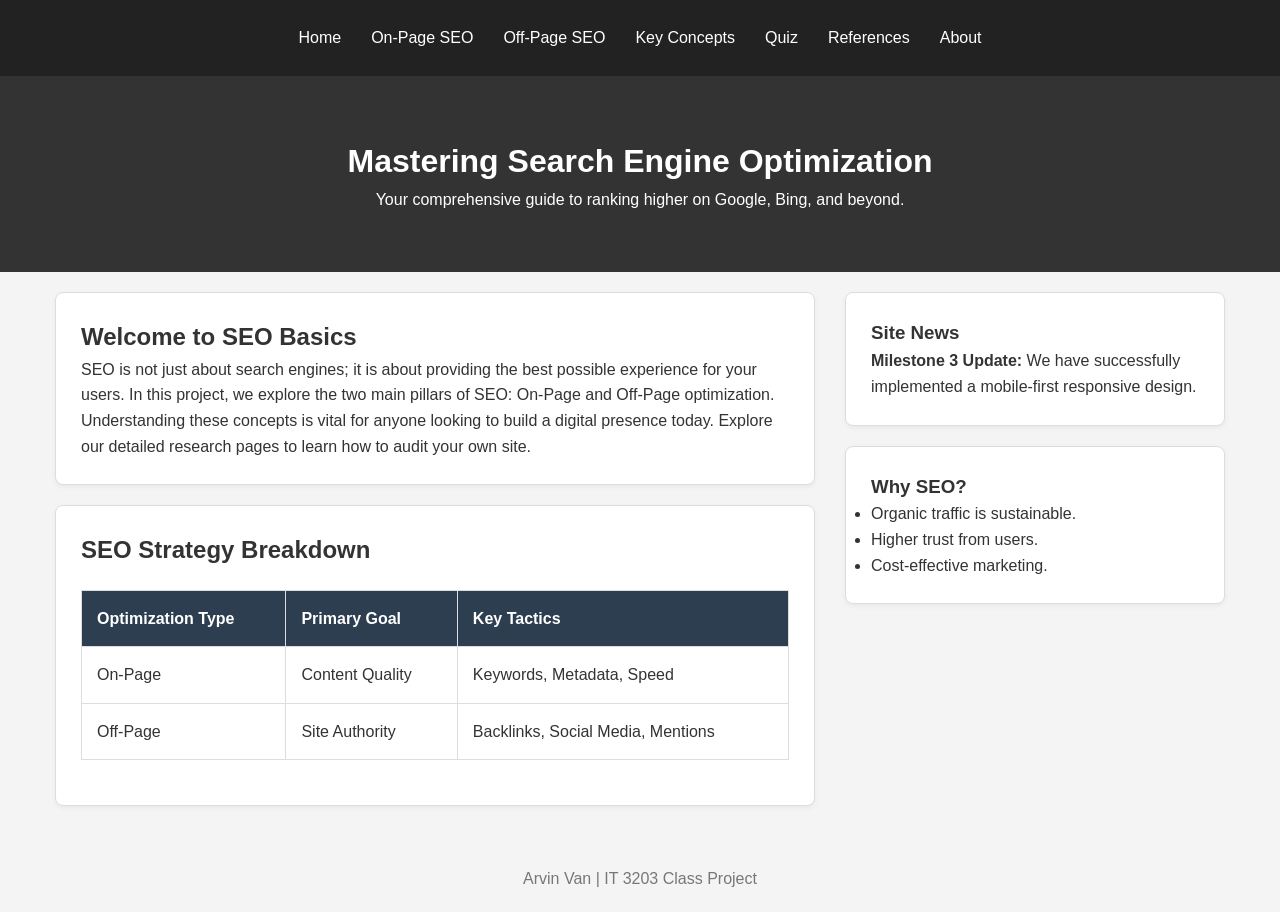
<file: index.html>
<!DOCTYPE html>
<html lang="en">
<head>
    <meta charset="UTF-8">
    <meta name="viewport" content="width=device-width, initial-scale=1.0">
    <title>Mastering SEO | IT 3203 Project</title>
    <link rel="stylesheet" href="style.css">
    <script src="js/quiz.js" defer></script>
</head>
<body>
    <nav>
        <div class="menu-toggle" onclick="toggleMenu()">Menu &#9776;</div>
        <ul id="nav-list">
            <li><a href="index.html">Home</a></li>
            <li><a href="topic1.html">On-Page SEO</a></li>
            <li><a href="topic2.html">Off-Page SEO</a></li>
            <li><a href="concepts.html">Key Concepts</a></li>
            <li><a href="quiz.html">Quiz</a></li>
            <li><a href="references.html">References</a></li>
            <li><a href="about.html">About</a></li>
        </ul>
    </nav>
    <header>
        <h1>Mastering Search Engine Optimization</h1>
        <p>Your comprehensive guide to ranking higher on Google, Bing, and beyond.</p>
    </header>
    <main class="main-grid">
        <div class="content-area">
            <section>
                <h2>Welcome to SEO Basics</h2>
                <p>SEO is not just about search engines; it is about providing the best possible experience for your users. In this project, we explore the two main pillars of SEO: On-Page and Off-Page optimization.</p>
                <p>Understanding these concepts is vital for anyone looking to build a digital presence today. Explore our detailed research pages to learn how to audit your own site.</p>
            </section>
            <section>
                <h2>SEO Strategy Breakdown</h2>
                <div class="table-wrapper">
                    <table>
                        <tr><th>Optimization Type</th><th>Primary Goal</th><th>Key Tactics</th></tr>
                        <tr><td>On-Page</td><td>Content Quality</td><td>Keywords, Metadata, Speed</td></tr>
                        <tr><td>Off-Page</td><td>Site Authority</td><td>Backlinks, Social Media, Mentions</td></tr>
                    </table>
                </div>
            </section>
        </div>
        <aside>
            <section>
                <h3>Site News</h3>
                <p><strong>Milestone 3 Update:</strong> We have successfully implemented a mobile-first responsive design.</p>
            </section>
            <section>
                <h3>Why SEO?</h3>
                <ul>
                    <li>Organic traffic is sustainable.</li>
                    <li>Higher trust from users.</li>
                    <li>Cost-effective marketing.</li>
                </ul>
            </section>
        </aside>
    </main>
    <footer>
        <p>Arvin Van | IT 3203 Class Project</p>
    </footer>
</body>
</html>
</file>
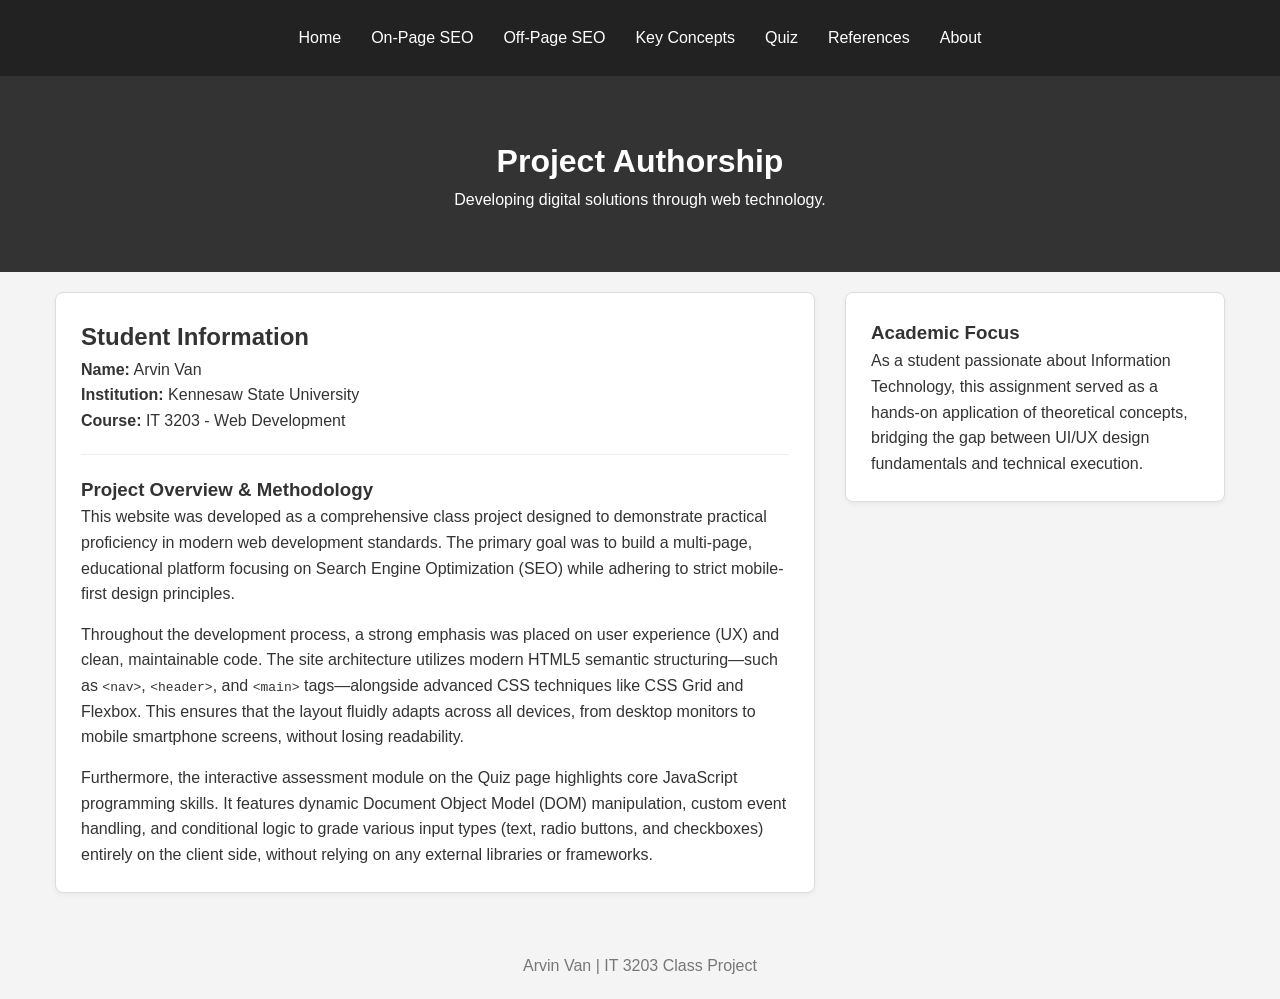
<file: about.html>
<!DOCTYPE html>
<html lang="en">
<head>
    <meta charset="UTF-8">
    <meta name="viewport" content="width=device-width, initial-scale=1.0">
    <title>About | Project Author</title>
    <link rel="stylesheet" href="style.css">
    <script src="js/quiz.js" defer></script>
</head>
<body>
    <nav>
        <div class="menu-toggle" onclick="toggleMenu()">Menu &#9776;</div>
        <ul id="nav-list">
            <li><a href="index.html">Home</a></li>
            <li><a href="topic1.html">On-Page SEO</a></li>
            <li><a href="topic2.html">Off-Page SEO</a></li>
            <li><a href="concepts.html">Key Concepts</a></li>
            <li><a href="quiz.html">Quiz</a></li>
            <li><a href="references.html">References</a></li>
            <li><a href="about.html">About</a></li>
        </ul>
    </nav>
    
    <header>
        <h1>Project Authorship</h1>
        <p>Developing digital solutions through web technology.</p>
    </header>

    <main class="main-grid">
        <section>
            <h2>Student Information</h2>
            <p><strong>Name:</strong> Arvin Van</p>
            <p><strong>Institution:</strong> Kennesaw State University</p>
            <p><strong>Course:</strong> IT 3203 - Web Development</p>
            
            <hr style="margin: 20px 0; border: 0; border-top: 1px solid #eee;">
            
            <h3>Project Overview & Methodology</h3>
            <p style="margin-bottom: 15px;">This website was developed as a comprehensive class project designed to demonstrate practical proficiency in modern web development standards. The primary goal was to build a multi-page, educational platform focusing on Search Engine Optimization (SEO) while adhering to strict mobile-first design principles.</p>
            
            <p style="margin-bottom: 15px;">Throughout the development process, a strong emphasis was placed on user experience (UX) and clean, maintainable code. The site architecture utilizes modern HTML5 semantic structuring—such as <code>&lt;nav&gt;</code>, <code>&lt;header&gt;</code>, and <code>&lt;main&gt;</code> tags—alongside advanced CSS techniques like CSS Grid and Flexbox. This ensures that the layout fluidly adapts across all devices, from desktop monitors to mobile smartphone screens, without losing readability.</p>

            <p>Furthermore, the interactive assessment module on the Quiz page highlights core JavaScript programming skills. It features dynamic Document Object Model (DOM) manipulation, custom event handling, and conditional logic to grade various input types (text, radio buttons, and checkboxes) entirely on the client side, without relying on any external libraries or frameworks.</p>
        </section>

        <aside>
            <section>
                <h3>Academic Focus</h3>
                <p>As a student passionate about Information Technology, this assignment served as a hands-on application of theoretical concepts, bridging the gap between UI/UX design fundamentals and technical execution.</p>
            </section>
        </aside>
    </main>

    <footer>
        <p>Arvin Van | IT 3203 Class Project</p>
    </footer>
</body>
</html>
</file>
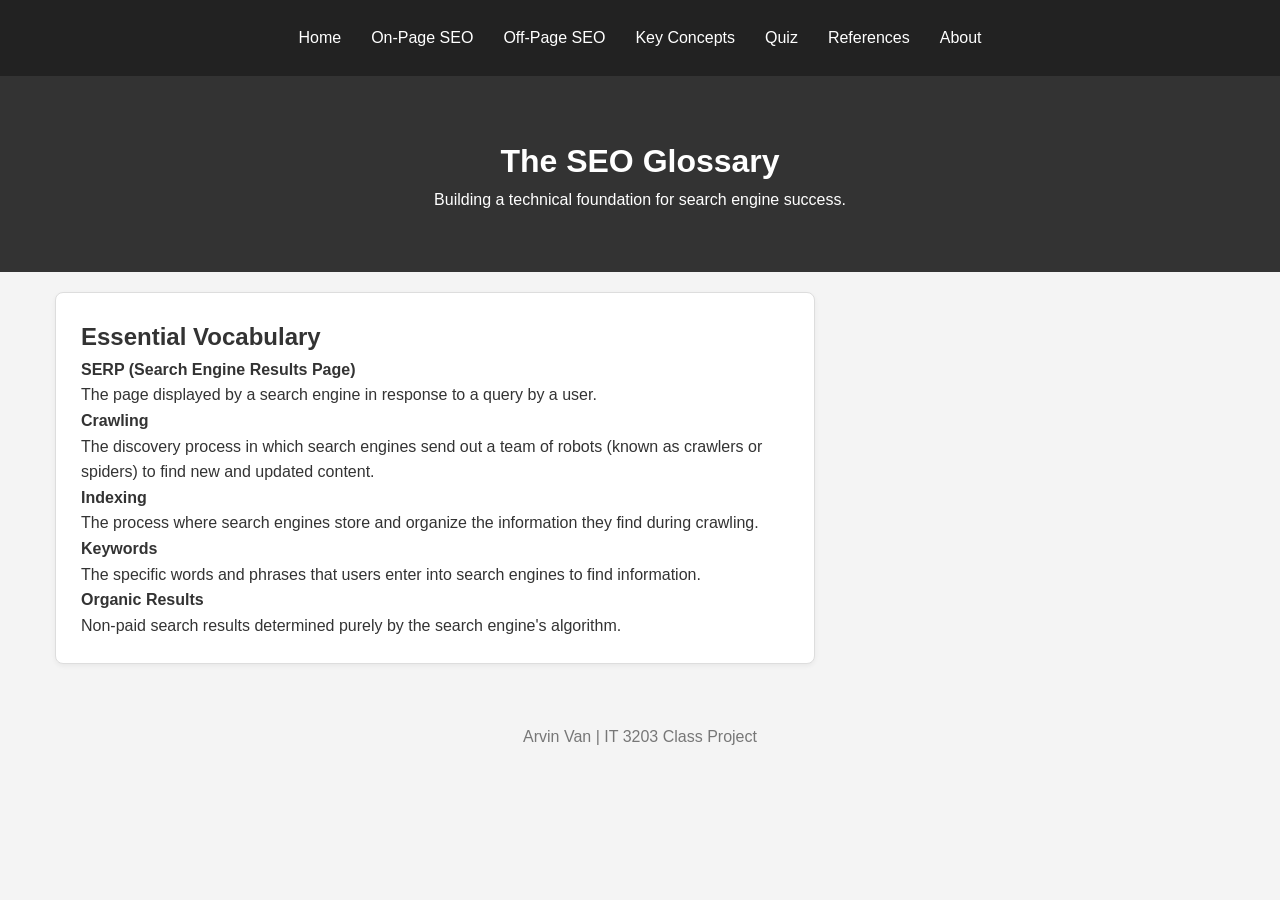
<file: concepts.html>
<!DOCTYPE html>
<html lang="en">
<head>
    <meta charset="UTF-8">
    <meta name="viewport" content="width=device-width, initial-scale=1.0">
    <title>SEO Concepts | Key Terms</title>
    <link rel="stylesheet" href="style.css">
    <script src="js/quiz.js" defer></script>
</head>
<body>
    <nav>
        <div class="menu-toggle" onclick="toggleMenu()">Menu &#9776;</div>
        <ul id="nav-list">
            <li><a href="index.html">Home</a></li>
            <li><a href="topic1.html">On-Page SEO</a></li>
            <li><a href="topic2.html">Off-Page SEO</a></li>
            <li><a href="concepts.html">Key Concepts</a></li>
            <li><a href="quiz.html">Quiz</a></li>
            <li><a href="references.html">References</a></li>
            <li><a href="about.html">About</a></li>
        </ul>
    </nav>
    <header>
        <h1>The SEO Glossary</h1>
        <p>Building a technical foundation for search engine success.</p>
    </header>
    <main class="main-grid">
        <section>
            <h2>Essential Vocabulary</h2>
            <dl>
                <dt><strong>SERP (Search Engine Results Page)</strong></dt>
                <dd>The page displayed by a search engine in response to a query by a user.</dd>
                <dt><strong>Crawling</strong></dt>
                <dd>The discovery process in which search engines send out a team of robots (known as crawlers or spiders) to find new and updated content.</dd>
                <dt><strong>Indexing</strong></dt>
                <dd>The process where search engines store and organize the information they find during crawling.</dd>
                <dt><strong>Keywords</strong></dt>
                <dd>The specific words and phrases that users enter into search engines to find information.</dd>
                <dt><strong>Organic Results</strong></dt>
                <dd>Non-paid search results determined purely by the search engine's algorithm.</dd>
            </dl>
        </section>
    </main>
    <footer>
        <p>Arvin Van | IT 3203 Class Project</p>
    </footer>
</body>
</html>
</file>
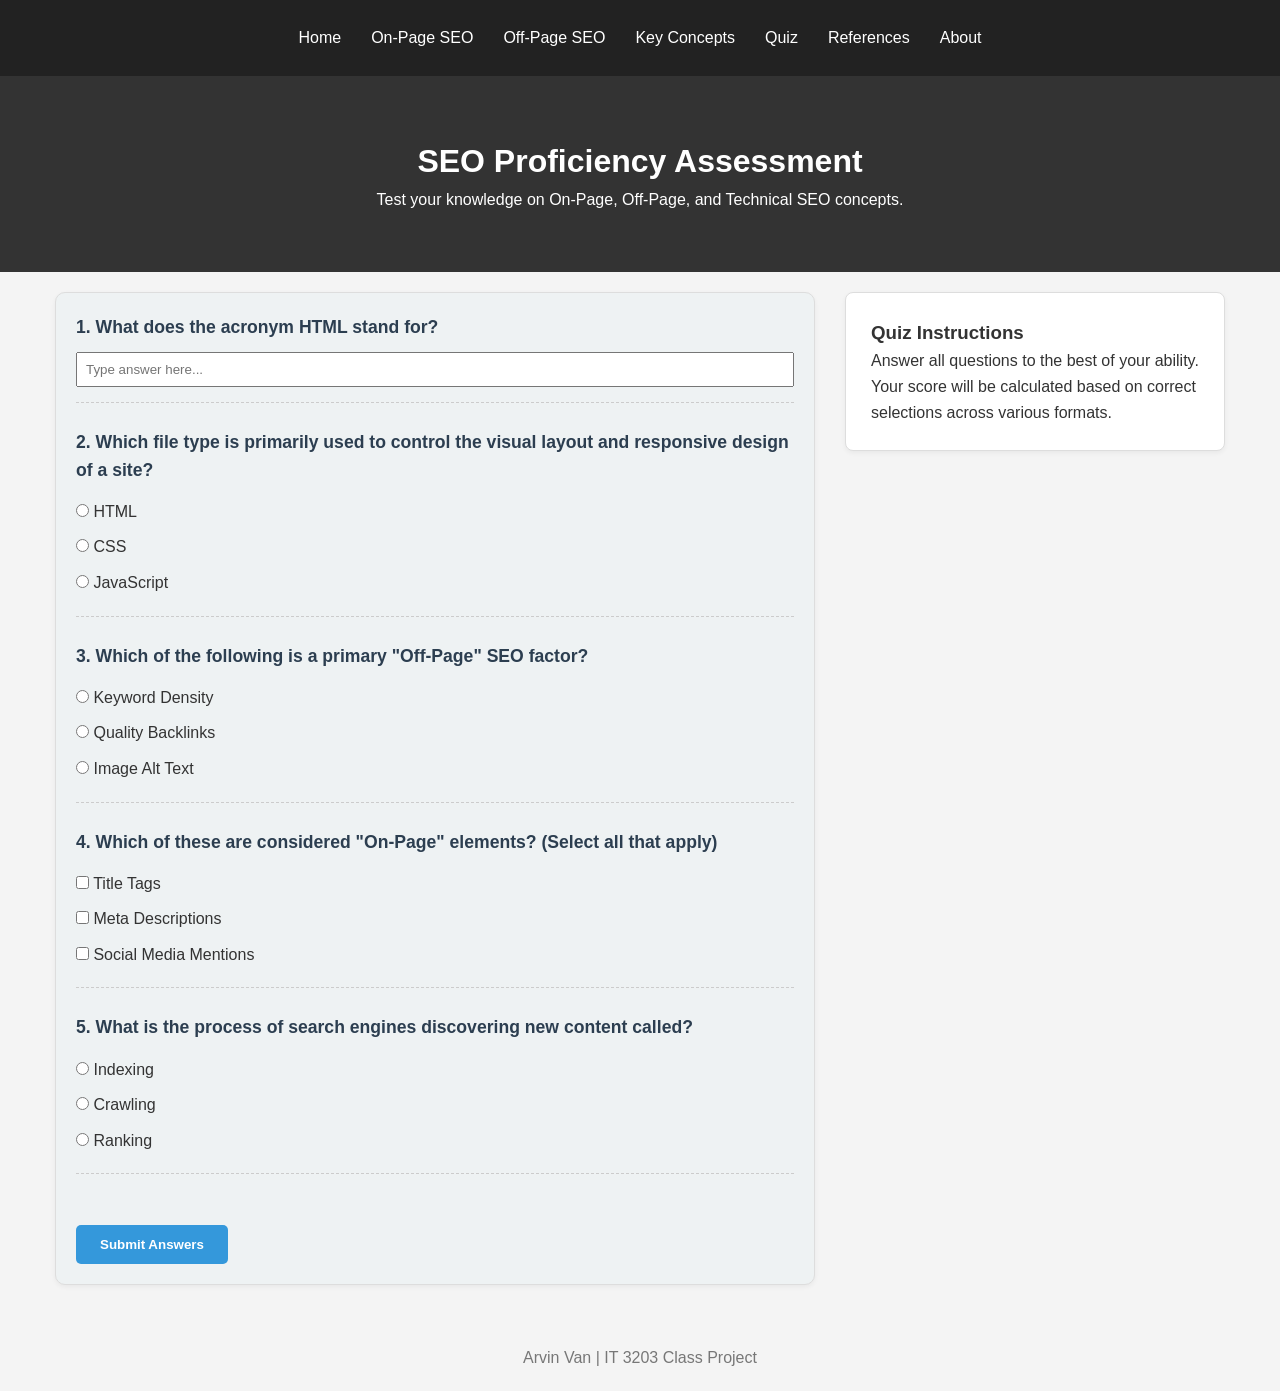
<file: quiz.html>
<!DOCTYPE html>
<html lang="en">
<head>
    <meta charset="UTF-8">
    <meta name="viewport" content="width=device-width, initial-scale=1.0">
    <title>Advanced SEO Quiz | IT 3203</title>
    <link rel="stylesheet" href="style.css">
    <script src="js/quiz.js" defer></script>
</head>
<body>
    <nav>
        <div class="menu-toggle" onclick="toggleMenu()">Menu &#9776;</div>
        <ul id="nav-list">
            <li><a href="index.html">Home</a></li>
            <li><a href="topic1.html">On-Page SEO</a></li>
            <li><a href="topic2.html">Off-Page SEO</a></li>
            <li><a href="concepts.html">Key Concepts</a></li>
            <li><a href="quiz.html">Quiz</a></li>
            <li><a href="references.html">References</a></li>
            <li><a href="about.html">About</a></li>
        </ul>
    </nav>

    <header>
        <h1>SEO Proficiency Assessment</h1>
        <p>Test your knowledge on On-Page, Off-Page, and Technical SEO concepts.</p>
    </header>

    <main class="main-grid">
        <div class="content-area">
            <section class="quiz-container">
                <form id="quizForm">
                    <!-- Text Entry -->
                    <div class="question">
                        <h3>1. What does the acronym HTML stand for?</h3>
                        <input type="text" id="q1" placeholder="Type answer here..." style="width: 100%; padding: 8px;">
                    </div>

                    <!-- Radio Buttons -->
                    <div class="question">
                        <h3>2. Which file type is primarily used to control the visual layout and responsive design of a site?</h3>
                        <label><input type="radio" name="q2" value="html"> HTML</label><br>
                        <label><input type="radio" name="q2" value="css"> CSS</label><br>
                        <label><input type="radio" name="q2" value="js"> JavaScript</label>
                    </div>

                    <div class="question">
                        <h3>3. Which of the following is a primary "Off-Page" SEO factor?</h3>
                        <label><input type="radio" name="q3" value="keywords"> Keyword Density</label><br>
                        <label><input type="radio" name="q3" value="backlinks"> Quality Backlinks</label><br>
                        <label><input type="radio" name="q3" value="alt-text"> Image Alt Text</label>
                    </div>

                    <!-- Checkboxes (Multiple Choice) -->
                    <div class="question">
                        <h3>4. Which of these are considered "On-Page" elements? (Select all that apply)</h3>
                        <label><input type="checkbox" id="q4a"> Title Tags</label><br>
                        <label><input type="checkbox" id="q4b"> Meta Descriptions</label><br>
                        <label><input type="checkbox" id="q4c"> Social Media Mentions</label>
                    </div>

                    <div class="question">
                        <h3>5. What is the process of search engines discovering new content called?</h3>
                        <label><input type="radio" name="q5" value="indexing"> Indexing</label><br>
                        <label><input type="radio" name="q5" value="crawling"> Crawling</label><br>
                        <label><input type="radio" name="q5" value="ranking"> Ranking</label>
                    </div>

                    <br>
                    <button type="button" onclick="gradeQuiz()" style="padding: 12px 24px; background-color: var(--accent); color: white; border: none; border-radius: 5px; cursor: pointer; font-weight: bold;">
                        Submit Answers
                    </button>
                </form>

                <div id="results"></div>
            </section>
        </div>

        <aside>
            <section>
                <h3>Quiz Instructions</h3>
                <p>Answer all questions to the best of your ability. Your score will be calculated based on correct selections across various formats.</p>
            </section>
        </aside>
    </main>

    <footer>
        <p>Arvin Van | IT 3203 Class Project</p>
    </footer>
</body>
</html>
</file>
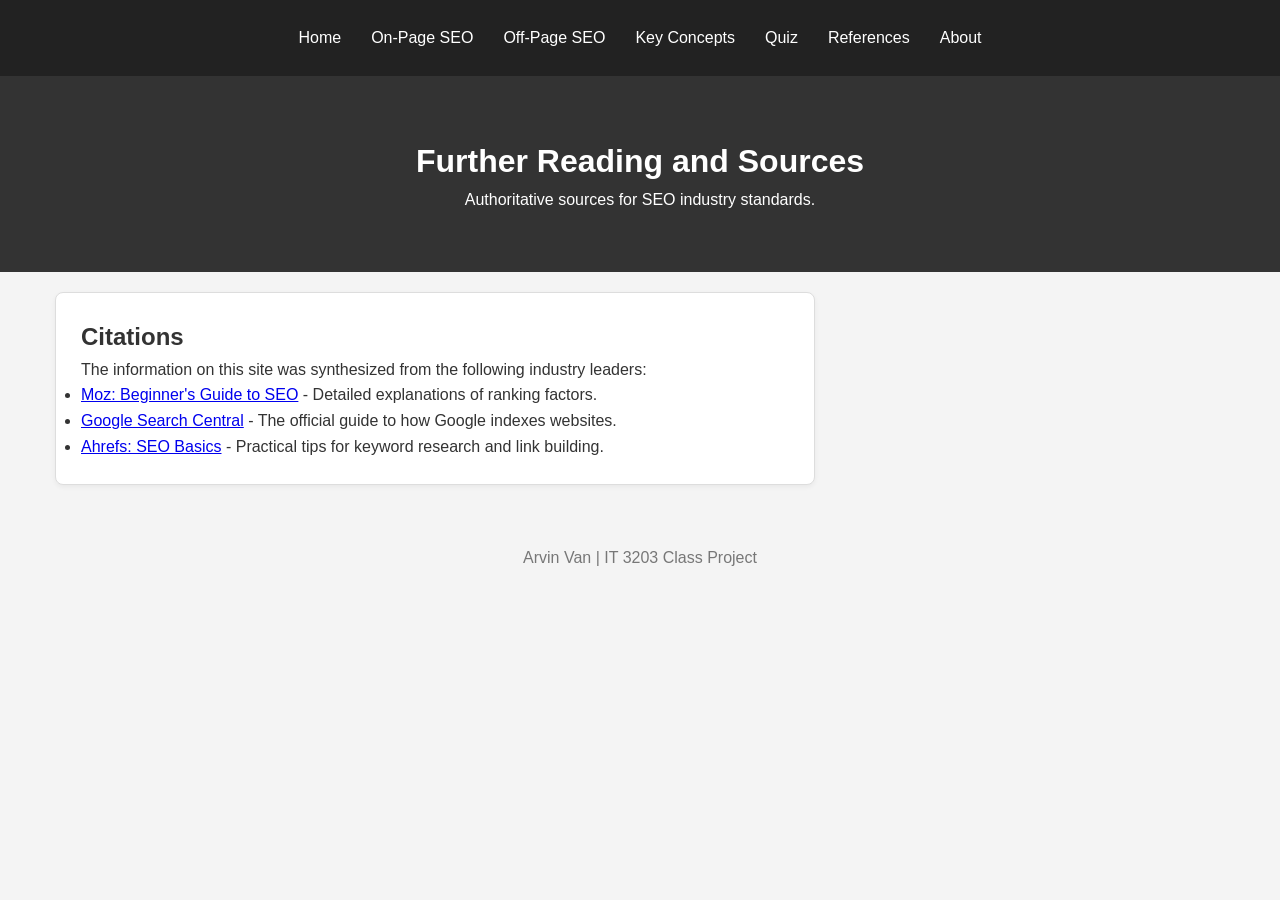
<file: references.html>
<!DOCTYPE html>
<html lang="en">
<head>
    <meta charset="UTF-8">
    <meta name="viewport" content="width=device-width, initial-scale=1.0">
    <title>References | SEO Research</title>
    <link rel="stylesheet" href="style.css">
    <script src="js/quiz.js" defer></script>
</head>
<body>
    <nav>
        <div class="menu-toggle" onclick="toggleMenu()">Menu &#9776;</div>
        <ul id="nav-list">
            <li><a href="index.html">Home</a></li>
            <li><a href="topic1.html">On-Page SEO</a></li>
            <li><a href="topic2.html">Off-Page SEO</a></li>
            <li><a href="concepts.html">Key Concepts</a></li>
            <li><a href="quiz.html">Quiz</a></li>
            <li><a href="references.html">References</a></li>
            <li><a href="about.html">About</a></li>
        </ul>
    </nav>
    <header>
        <h1>Further Reading and Sources</h1>
        <p>Authoritative sources for SEO industry standards.</p>
    </header>
    <main class="main-grid">
        <section>
            <h2>Citations</h2>
            <p>The information on this site was synthesized from the following industry leaders:</p>
            <ul>
                <li><a href="https://moz.com/beginners-guide-to-seo">Moz: Beginner's Guide to SEO</a> - Detailed explanations of ranking factors.</li>
                <li><a href="https://developers.google.com/search/docs/fundamentals/seo-starter-guide">Google Search Central</a> - The official guide to how Google indexes websites.</li>
                <li><a href="https://ahrefs.com/blog/seo-basics/">Ahrefs: SEO Basics</a> - Practical tips for keyword research and link building.</li>
            </ul>
        </section>
    </main>
    <footer>
        <p>Arvin Van | IT 3203 Class Project</p>
    </footer>
</body>
</html>
</file>
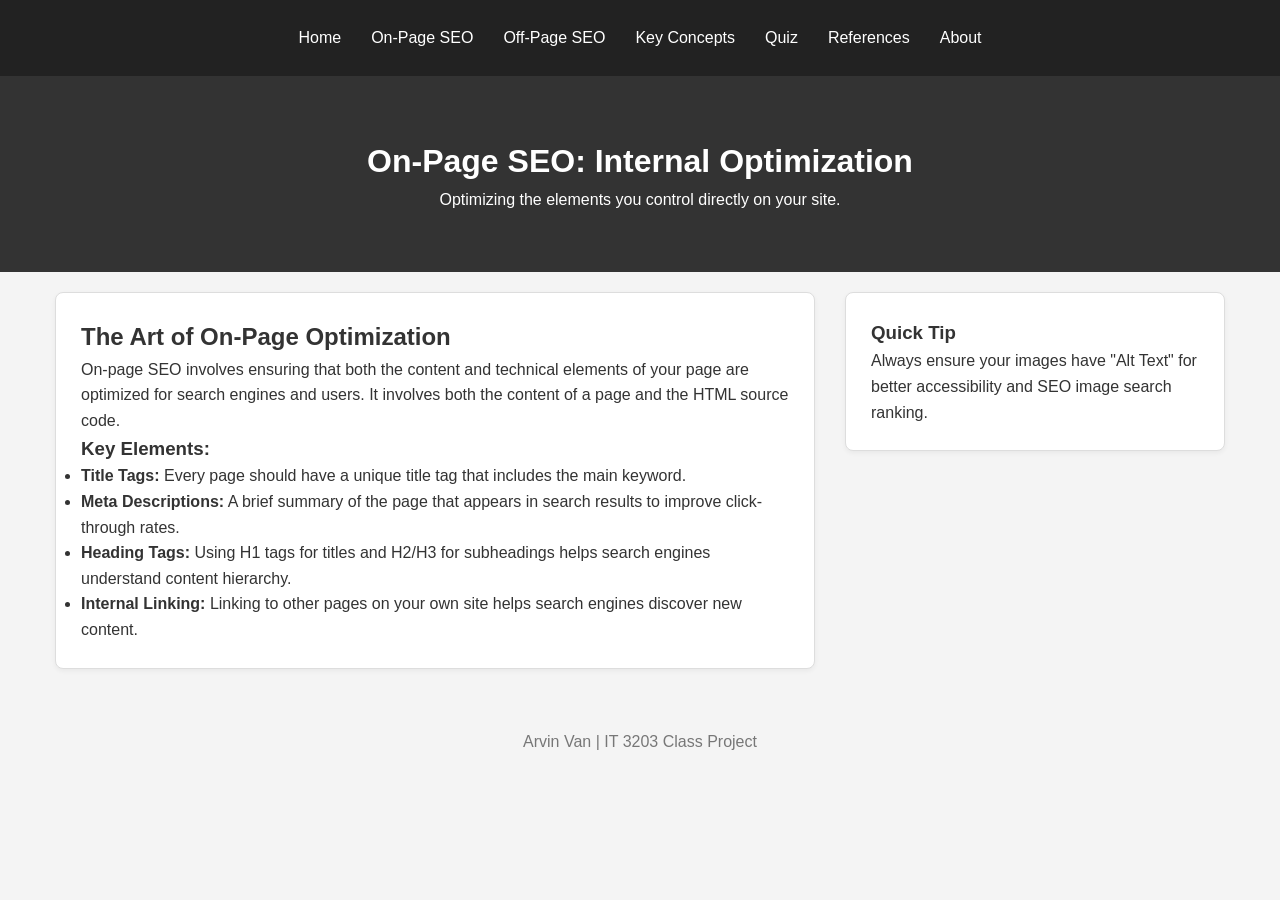
<file: topic1.html>
<!DOCTYPE html>
<html lang="en">
<head>
    <meta charset="UTF-8">
    <meta name="viewport" content="width=device-width, initial-scale=1.0">
    <title>On-Page SEO | Internal Optimization</title>
    <link rel="stylesheet" href="style.css">
    <script src="js/quiz.js" defer></script>
</head>
<body>
    <nav>
        <div class="menu-toggle" onclick="toggleMenu()">Menu &#9776;</div>
        <ul id="nav-list">
            <li><a href="index.html">Home</a></li>
            <li><a href="topic1.html">On-Page SEO</a></li>
            <li><a href="topic2.html">Off-Page SEO</a></li>
            <li><a href="concepts.html">Key Concepts</a></li>
            <li><a href="quiz.html">Quiz</a></li>
            <li><a href="references.html">References</a></li>
            <li><a href="about.html">About</a></li>
        </ul>
    </nav>
    <header>
        <h1>On-Page SEO: Internal Optimization</h1>
        <p>Optimizing the elements you control directly on your site.</p>
    </header>
    <main class="main-grid">
        <div class="content-area">
            <section>
                <h2>The Art of On-Page Optimization</h2>
                <p>On-page SEO involves ensuring that both the content and technical elements of your page are optimized for search engines and users. It involves both the content of a page and the HTML source code.</p>
                <h3>Key Elements:</h3>
                <ul>
                    <li><strong>Title Tags:</strong> Every page should have a unique title tag that includes the main keyword.</li>
                    <li><strong>Meta Descriptions:</strong> A brief summary of the page that appears in search results to improve click-through rates.</li>
                    <li><strong>Heading Tags:</strong> Using H1 tags for titles and H2/H3 for subheadings helps search engines understand content hierarchy.</li>
                    <li><strong>Internal Linking:</strong> Linking to other pages on your own site helps search engines discover new content.</li>
                </ul>
            </section>
        </div>
        <aside>
            <section>
                <h3>Quick Tip</h3>
                <p>Always ensure your images have "Alt Text" for better accessibility and SEO image search ranking.</p>
            </section>
        </aside>
    </main>
    <footer>
        <p>Arvin Van | IT 3203 Class Project</p>
    </footer>
</body>
</html>
</file>
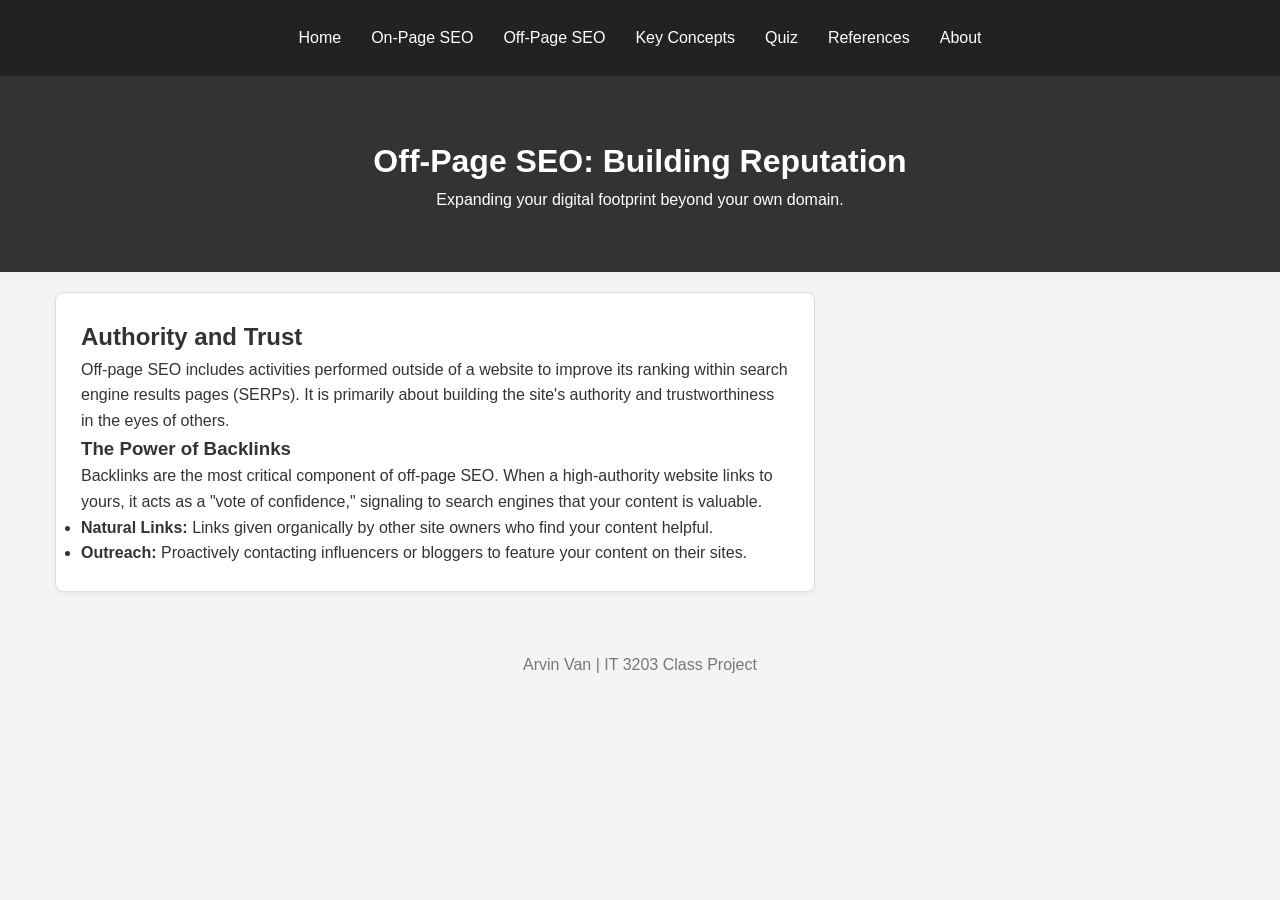
<file: topic2.html>
<!DOCTYPE html>
<html lang="en">
<head>
    <meta charset="UTF-8">
    <meta name="viewport" content="width=device-width, initial-scale=1.0">
    <title>Off-Page SEO | Authority Building</title>
    <link rel="stylesheet" href="style.css">
    <script src="js/quiz.js" defer></script>
</head>
<body>
    <nav>
        <div class="menu-toggle" onclick="toggleMenu()">Menu &#9776;</div>
        <ul id="nav-list">
            <li><a href="index.html">Home</a></li>
            <li><a href="topic1.html">On-Page SEO</a></li>
            <li><a href="topic2.html">Off-Page SEO</a></li>
            <li><a href="concepts.html">Key Concepts</a></li>
            <li><a href="quiz.html">Quiz</a></li>
            <li><a href="references.html">References</a></li>
            <li><a href="about.html">About</a></li>
        </ul>
    </nav>
    <header>
        <h1>Off-Page SEO: Building Reputation</h1>
        <p>Expanding your digital footprint beyond your own domain.</p>
    </header>
    <main class="main-grid">
        <div class="content-area">
            <section>
                <h2>Authority and Trust</h2>
                <p>Off-page SEO includes activities performed outside of a website to improve its ranking within search engine results pages (SERPs). It is primarily about building the site's authority and trustworthiness in the eyes of others.</p>
                <h3>The Power of Backlinks</h3>
                <p>Backlinks are the most critical component of off-page SEO. When a high-authority website links to yours, it acts as a "vote of confidence," signaling to search engines that your content is valuable.</p>
                <ul>
                    <li><strong>Natural Links:</strong> Links given organically by other site owners who find your content helpful.</li>
                    <li><strong>Outreach:</strong> Proactively contacting influencers or bloggers to feature your content on their sites.</li>
                </ul>
            </section>
        </div>
    </main>
    <footer>
        <p>Arvin Van | IT 3203 Class Project</p>
    </footer>
</body>
</html>
</file>
<file: style.css>
:root {
    --primary: #2c3e50;
    --accent: #3498db;
    --bg: #f4f4f4;
    --white: #ffffff;
    --text: #333;
}

* { box-sizing: border-box; margin: 0; padding: 0; }

body {
    font-family: 'Segoe UI', Tahoma, Geneva, Verdana, sans-serif;
    background-color: var(--bg);
    line-height: 1.6;
    color: var(--text);
}

/* Navigation */
nav {
    background-color: #222;
    color: var(--white);
    padding: 10px;
    position: sticky;
    top: 0;
    z-index: 1000;
}

.menu-toggle {
    display: block;
    cursor: pointer;
    font-weight: bold;
    padding: 12px;
    text-align: center;
    background-color: var(--accent);
    color: white;
    border-radius: 5px;
    margin-bottom: 5px;
}

nav ul {
    display: none;
    flex-direction: column;
    list-style: none;
}

nav ul.active { display: flex; }

nav ul li a {
    color: var(--white);
    text-decoration: none;
    padding: 15px;
    display: block;
    border-bottom: 1px solid #444;
    transition: 0.3s;
}

nav ul li a:hover { background-color: #444; }

/* Layout Elements */
header {
    background: #333;
    color: white;
    padding: 60px 20px;
    text-align: center;
}

section {
    background: var(--white);
    border: 1px solid #ddd;
    margin-bottom: 20px;
    padding: 25px;
    border-radius: 8px;
    box-shadow: 0 2px 5px rgba(0,0,0,0.05);
}

.main-grid {
    max-width: 1200px;
    margin: 20px auto;
    padding: 0 15px;
}

/* Tables */
.table-wrapper { overflow-x: auto; margin: 20px 0; }
table { width: 100%; border-collapse: collapse; }
th, td { border: 1px solid #ddd; padding: 15px; text-align: left; }
th { background-color: var(--primary); color: white; }

/* Quiz Styling */
.quiz-container { background: #eef2f3; padding: 20px; border-radius: 10px; }
.question { margin-bottom: 25px; padding-bottom: 15px; border-bottom: 1px dashed #ccc; }
.question h3 { margin-bottom: 10px; color: var(--primary); font-size: 1.1rem; }
.question label { display: inline-block; margin: 5px 0; cursor: pointer; }

/* Desktop View (Sidebar Layout) */
@media (min-width: 768px) {
    .menu-toggle { display: none; }
    nav ul { display: flex; flex-direction: row; justify-content: center; }
    nav ul li a { border-bottom: none; }
    .main-grid { display: grid; grid-template-columns: 2fr 1fr; gap: 30px; }
}

footer { text-align: center; padding: 20px; color: #777; }
</file>
